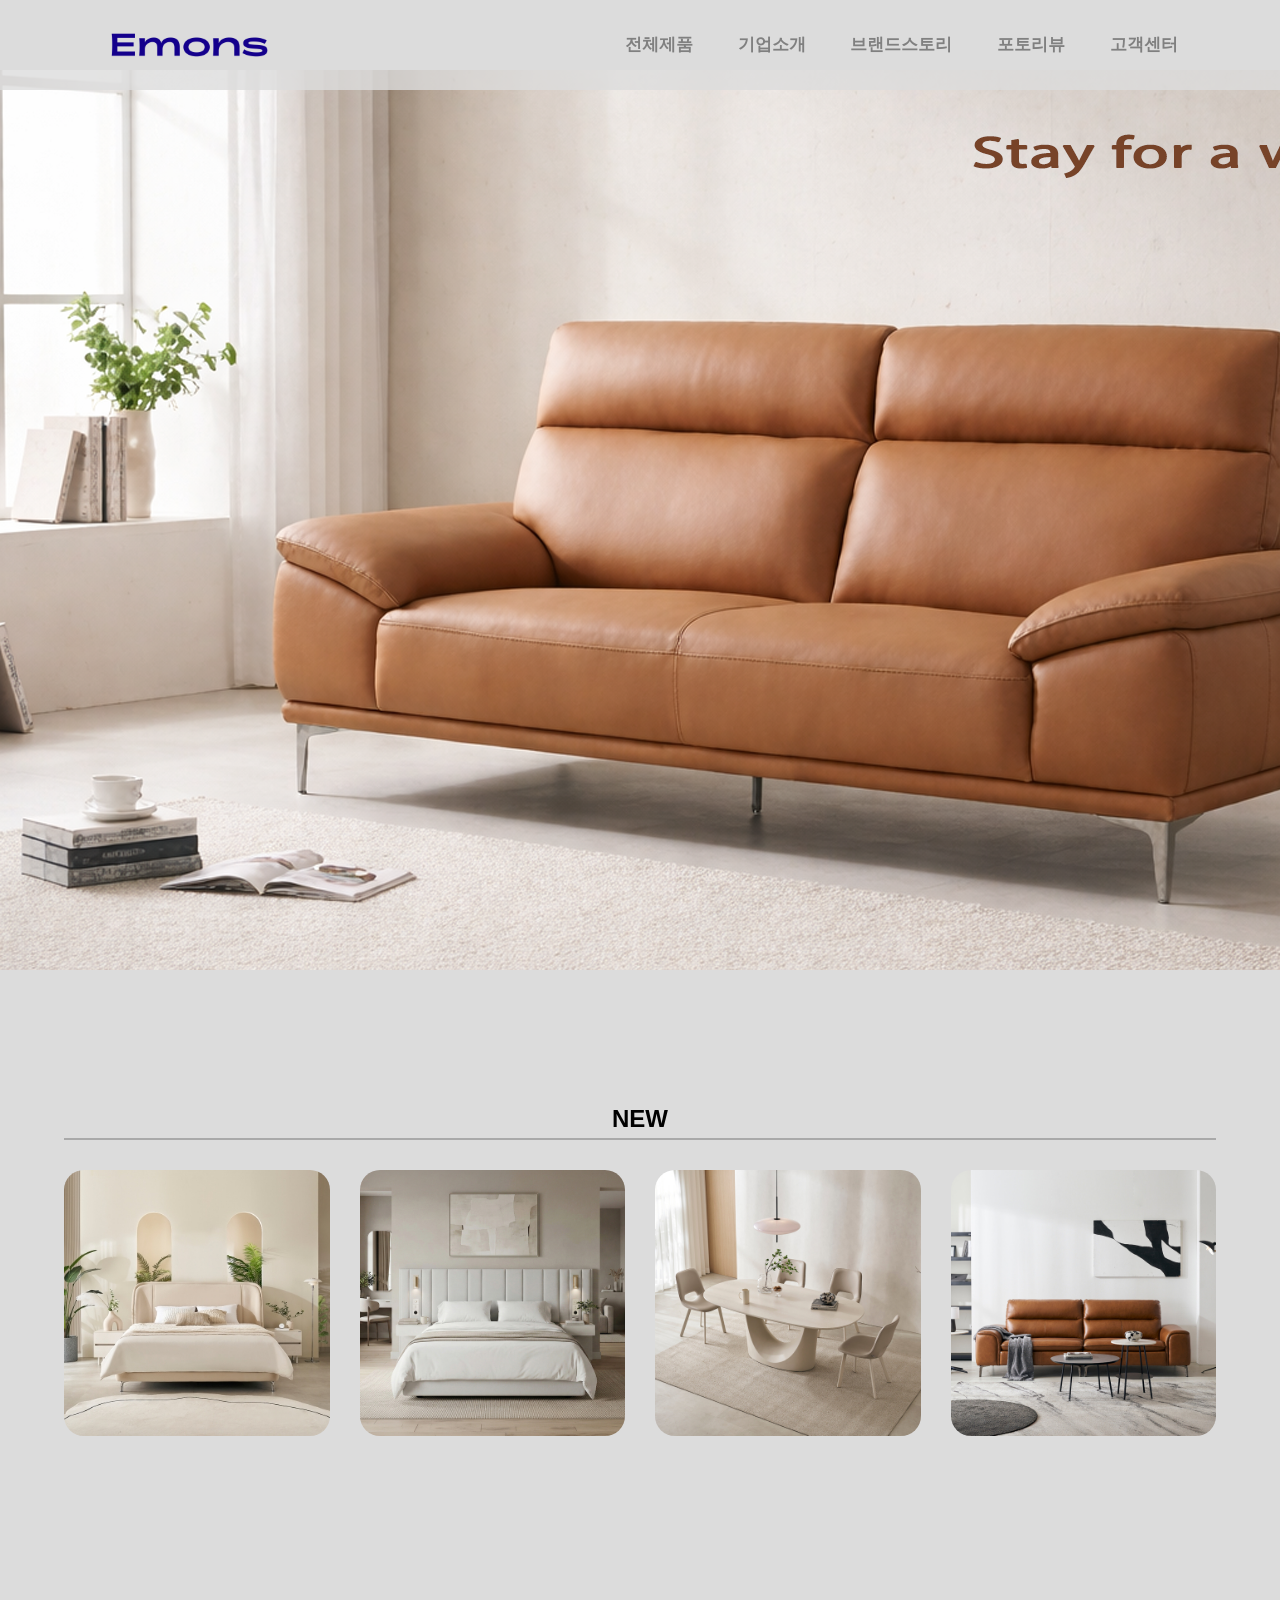
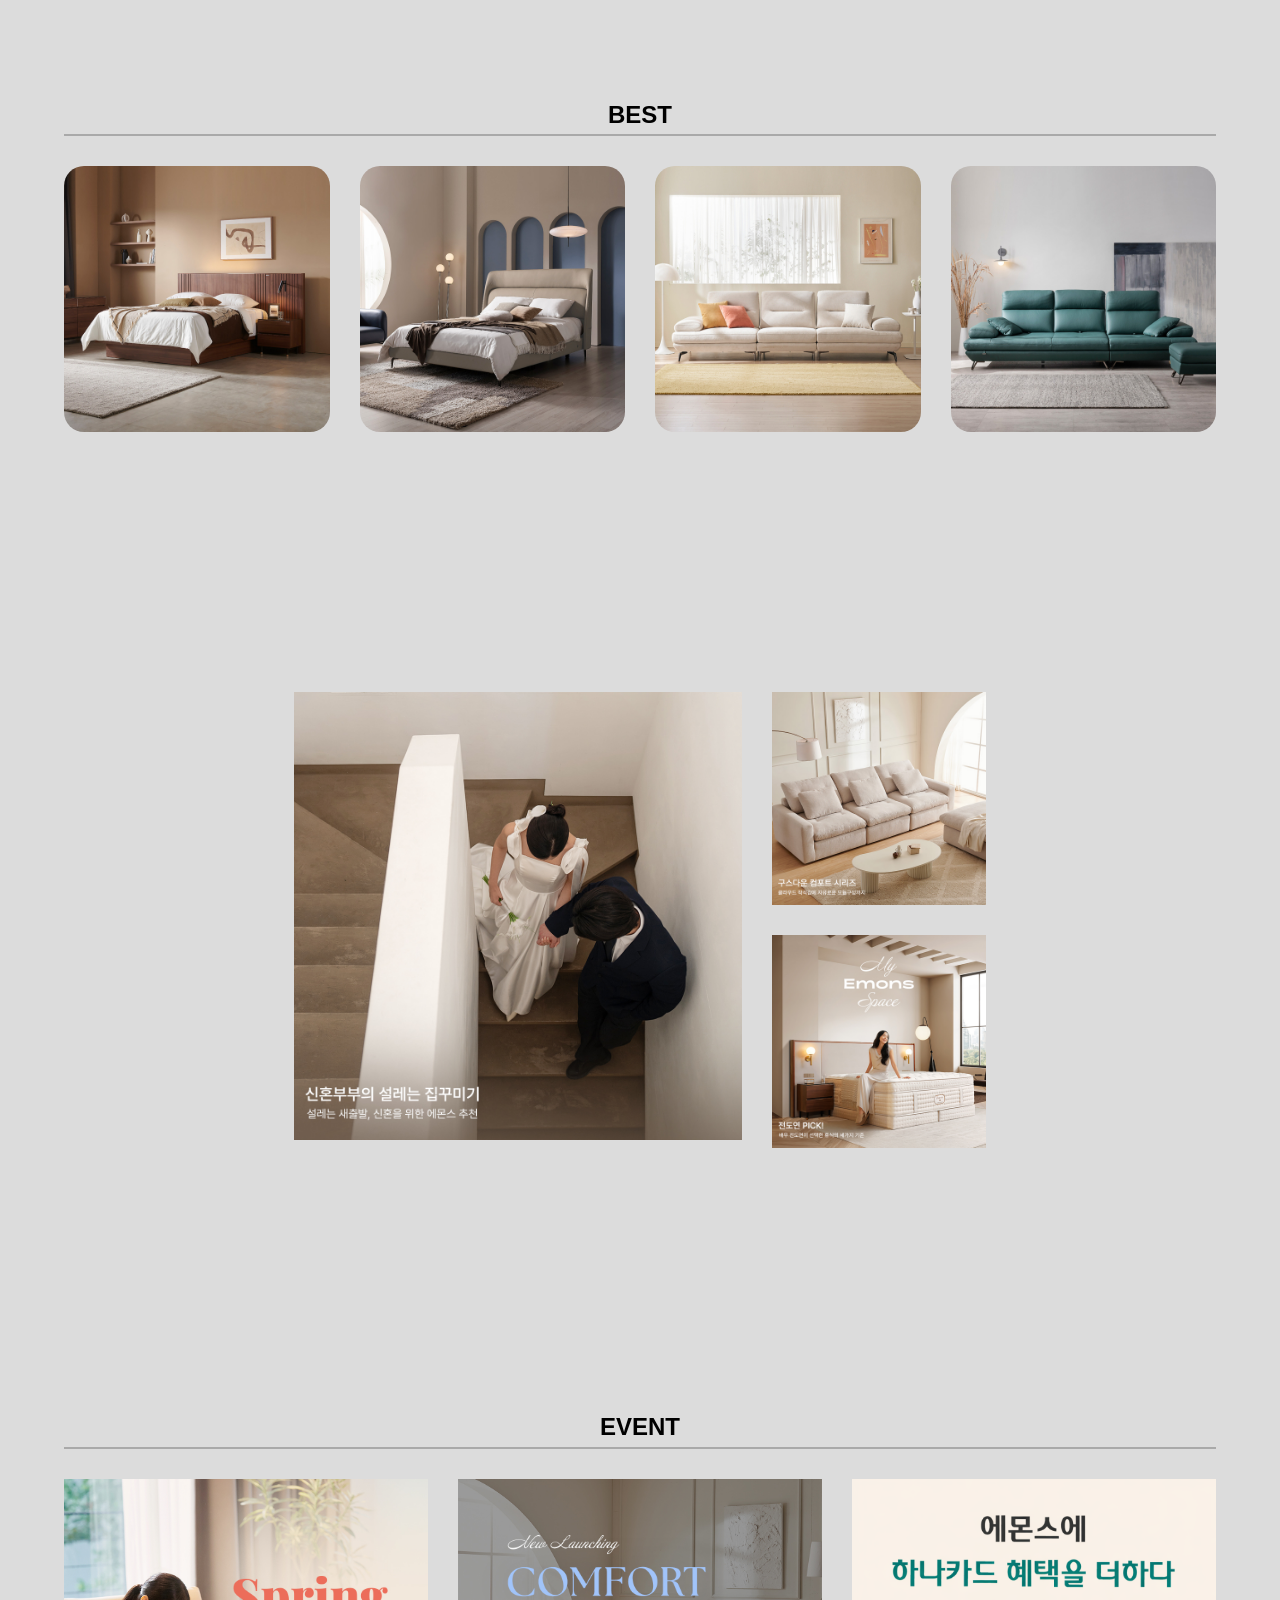
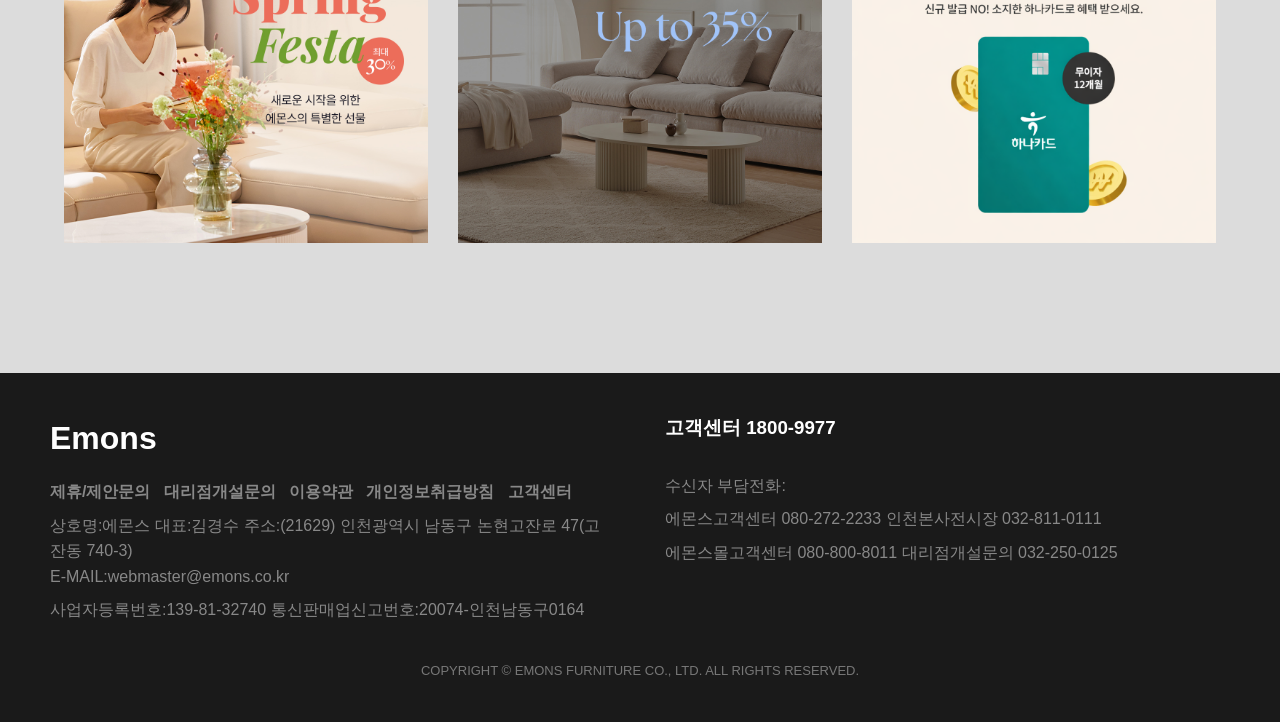
<file: emons/index.html>
<!DOCTYPE html>
<html lang="ko">

<head>
    <meta charset="UTF-8">
    <meta name="viewport" content="width=device-width, initial-scale=1.0">
    <title>index0</title>
    <style>
     *{margin:0; padding:0; box-sizing: border-box;}
     body{background-color:gainsboro; font-family:'Noto Sans KR', sans-serif; /*글꼴 고딕체*/
    color:black; line-height:1.6;} /*줄간격 1.6배수*/
    img{width:100%; display:block;} /*여백 높이 너비 적용*/
    a{text-decoration:none; color:gray}
    header{width:100%; background-color:rgba(220,220,220,0.8); position:fixed; left:0; top:0}
    .logo{margin:50;}
    .logo img{height:70px; width:auto; display:block;}
    .header-inner{display:flex; justify-content:space-between; /*양끝*/
      align-items:center;/*세로*/ padding:10px 8%}
    nav a{margin-left:40px; font-size:17px; font-weight:bold;}
    main{height:100vh; margin-top:70px; background:url(img/main.png) no-repeat center/cover;}
    section{padding:130px 5%;}
    section h1{text-align:center; margin-bottom:30px;
               border-bottom:2px solid darkgray;}
    .new,.best,.event{display:flex; gap:30px;}
    .new-item,.best-item{width:50%;}
    .event-item{width:32%;}
    .new-item img,.best-item img{border-radius:20px;}
    .product-list{display:flex; flex-wrap:wrap; gap:30px;}
    .three{display:flex; gap:30px; width:60%; margin:0 auto;}
    .left{width:105%;}
    .right{width:50%; display:flex; gap:30px; flex-direction:column;}
    footer {
            background: #1a1a1a;
            color: white;
            padding: 40px 50px;
        }

        .footer-content {
            display: flex;
            justify-content: space-between;
            flex-wrap: wrap;
            gap: 50px;
        }

        .footer-item {
            flex: 1;
            min-width: 200px;
        }

        .footer-item h1{
            margin-bottom: 15px;
        }
        .footer-item h3{
            margin-bottom: 30px;
        }

        .footer-item a {
            display: block;
            color: #888;
            text-decoration: none;
            margin-bottom: 8px;
        }

        footer .copy {
            width: 100%;
            text-align: center;
            margin-top: 30px;
            color: #777;
            font-size: 13px;
        }

  </style>
</head>

<body>
  <header>
<div class="header-inner"> <!--큰박스-->
  <div class="logo">
  <a href="index.html"> <!--첫페이지 파일명-->
    <img src="img/logo.png" alt="logo.png">
  </a>
  </div>
  <nav>
    <a href="#">전체제품</a> <a href="#"> 기업소개 </a>
    <a href="#"> 브랜드스토리</a> <a href="#"> 포토리뷰 </a>
    <a href="#"> 고객센터 </a>
  </nav>
  </div>
  </header>
  
<main></main>
<section class="sec1">
  <h1>NEW</h1>
  <div class="new">
    <div class="new-item"><img src="img/new-1.jpg"></div>
    <div class="new-item"><img src="img/new-2.jpg"></div>
    <div class="new-item"><img src="img/new-3.jpg"></div>
    <div class="new-item"><img src="img/new-4.jpg"></div>
  </div>
</section>

<section class="sec2">
  <h1>BEST</h1>
  <div class="best">
    <div class="best-item"><img src="img/best-1.jpg"></div>
    <div class="best-item"><img src="img/best-2.jpg"></div>
    <div class="best-item"><img src="img/best-3.jpg"></div>
    <div class="best-item"><img src="img/best-4.jpg"></div>
  </div>
</section>

<section class="sec3">
<div class="three">
<div class="left"><img src="img/left1.png"></div>
<div class="right">
  <div class="right-box"><img src="img/right1.png"></div>
   <div class="right-box"><img src="img/right2.png"></div>
</div>
</div>  
</section>

<section class="sec4">
<h1>EVENT</h1>
<div class="event">
<div class="event-item"><img src="img/event-1.jpg"></div>
<div class="event-item"><img src="img/event-2.jpg"></div>
<div class="event-item"><img src="img/event-3.png"></div>
</div>
</section>

<footer>
<div class="footer-content">
 <div class="footer-item">
  <h1>Emons</h1>
    <a href="#"><b>제휴/제안문의 &nbsp; 대리점개설문의 &nbsp; 이용약관 &nbsp; 개인정보취급방침 &nbsp; 고객센터</b></a>
    <a href="#">상호명:에몬스  대표:김경수  주소:(21629) 인천광역시 남동구 논현고잔로 47(고잔동 740-3)
    <br>E-MAIL:webmaster@emons.co.kr</a>
    <a href="#">사업자등록번호:139-81-32740  통신판매업신고번호:20074-인천남동구0164</a>
 </div>

 <div class="footer-item">
  <h3>고객센터 1800-9977</h3>
   <a href="#">수신자 부담전화:</a>
   <a href="#">에몬스고객센터 080-272-2233  인천본사전시장 032-811-0111</a>
   <a href="#">에몬스몰고객센터 080-800-8011  대리점개설문의 032-250-0125</a>
 </div>
</div>

 <div class="copy"><p>COPYRIGHT © EMONS FURNITURE CO., LTD. ALL RIGHTS RESERVED.</p></div>
</footer>
</body>
</html>
</file>
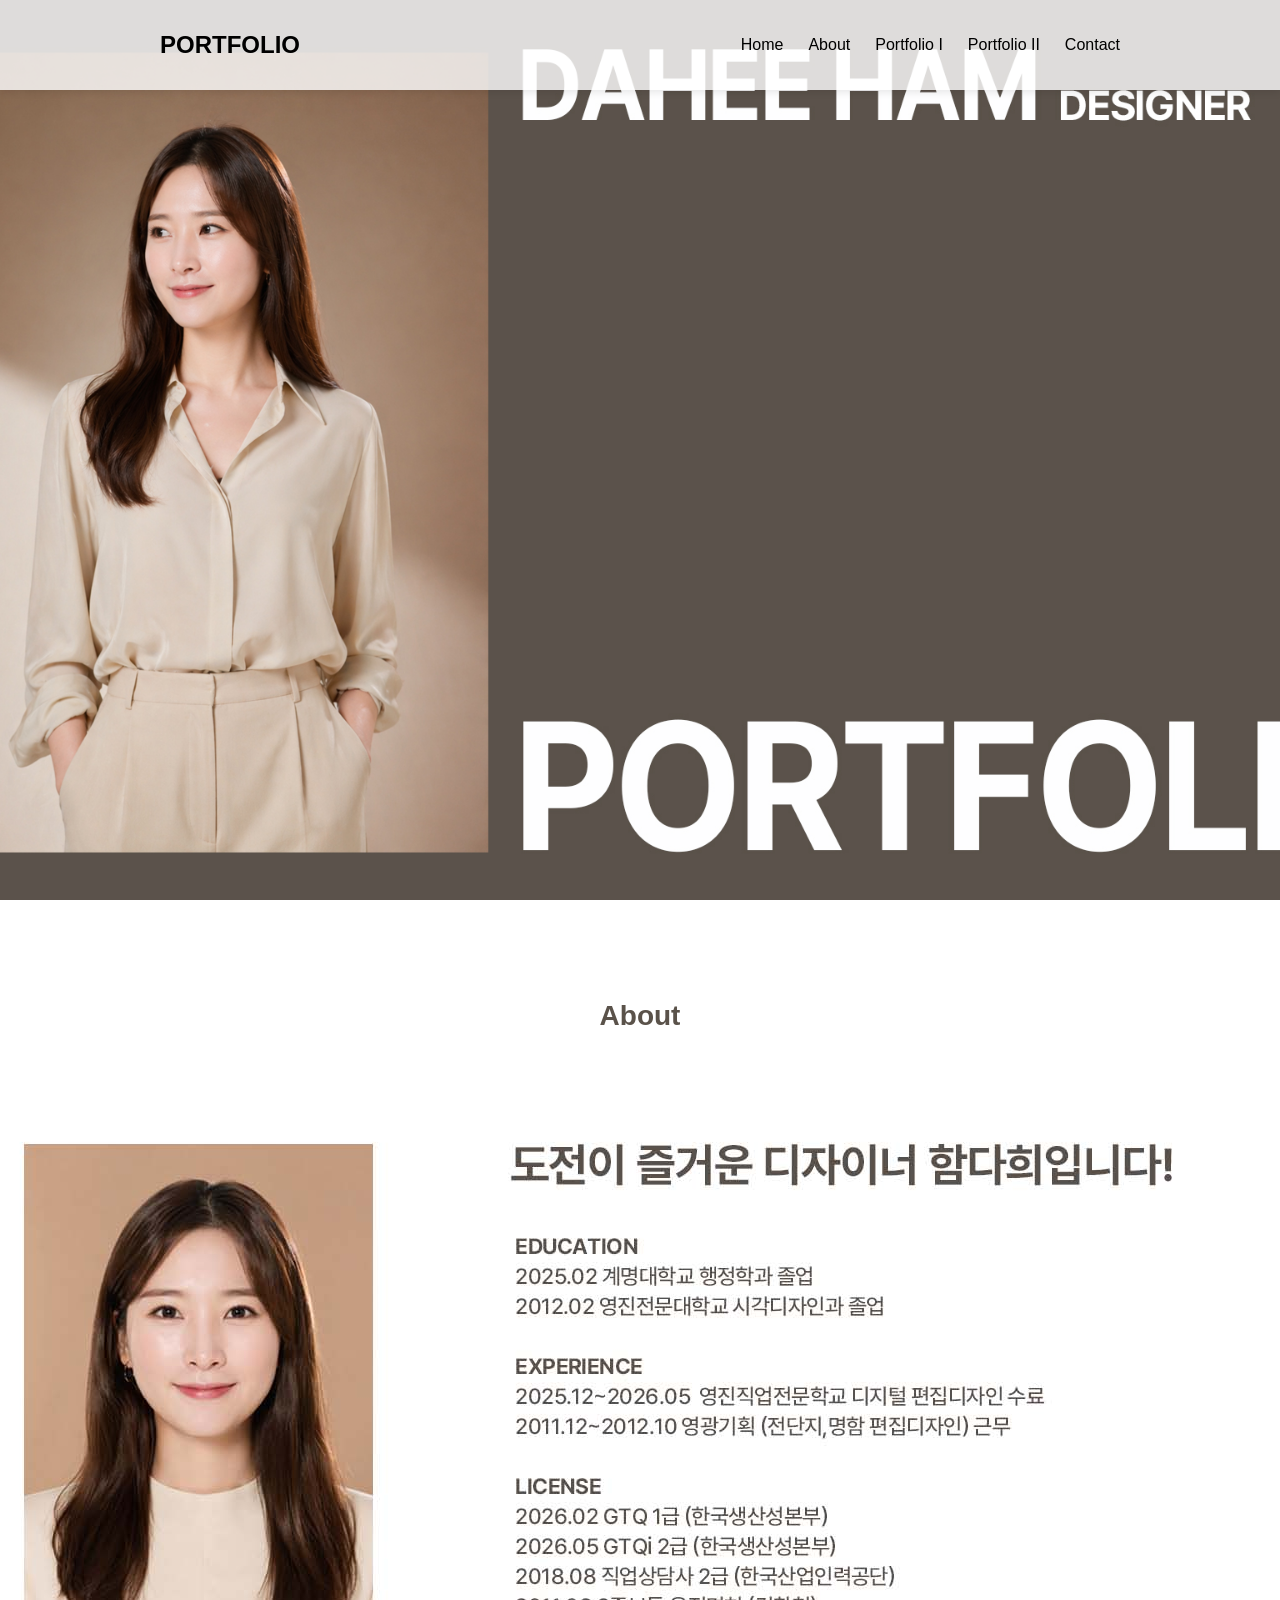
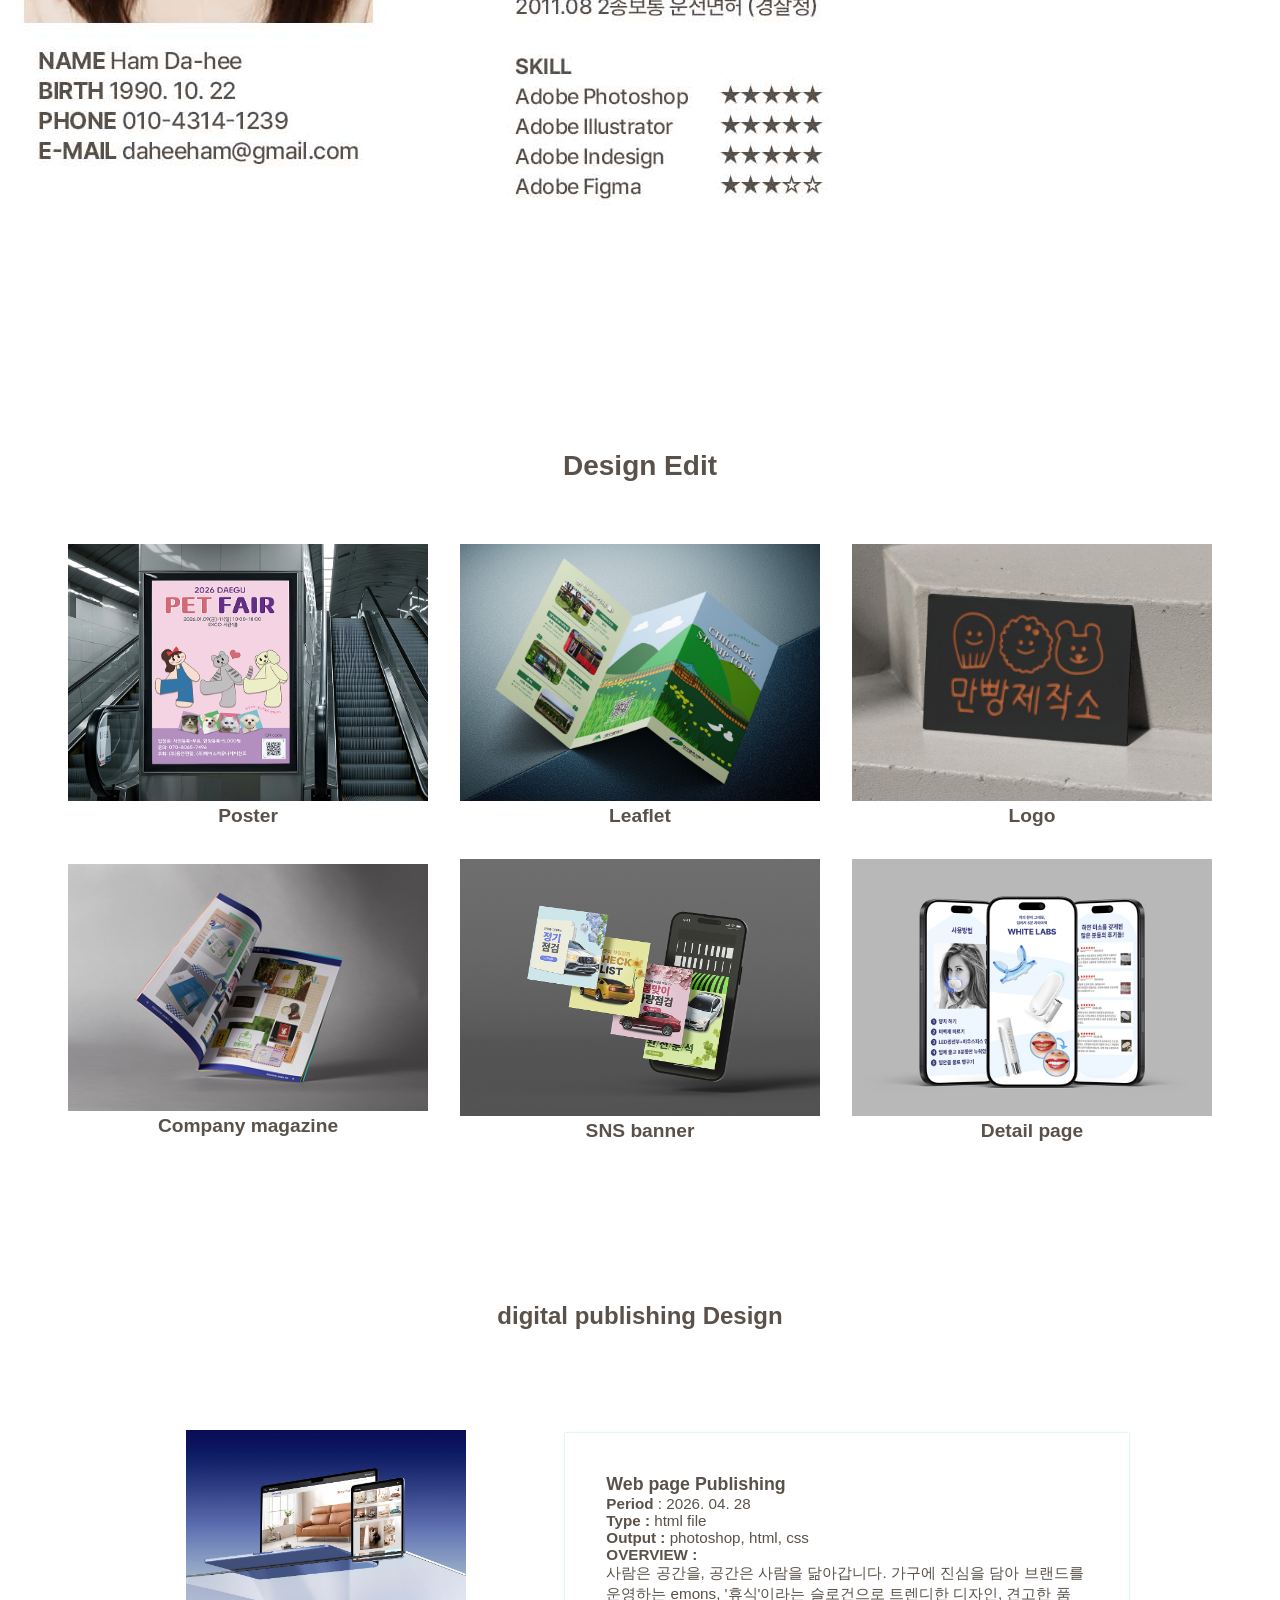
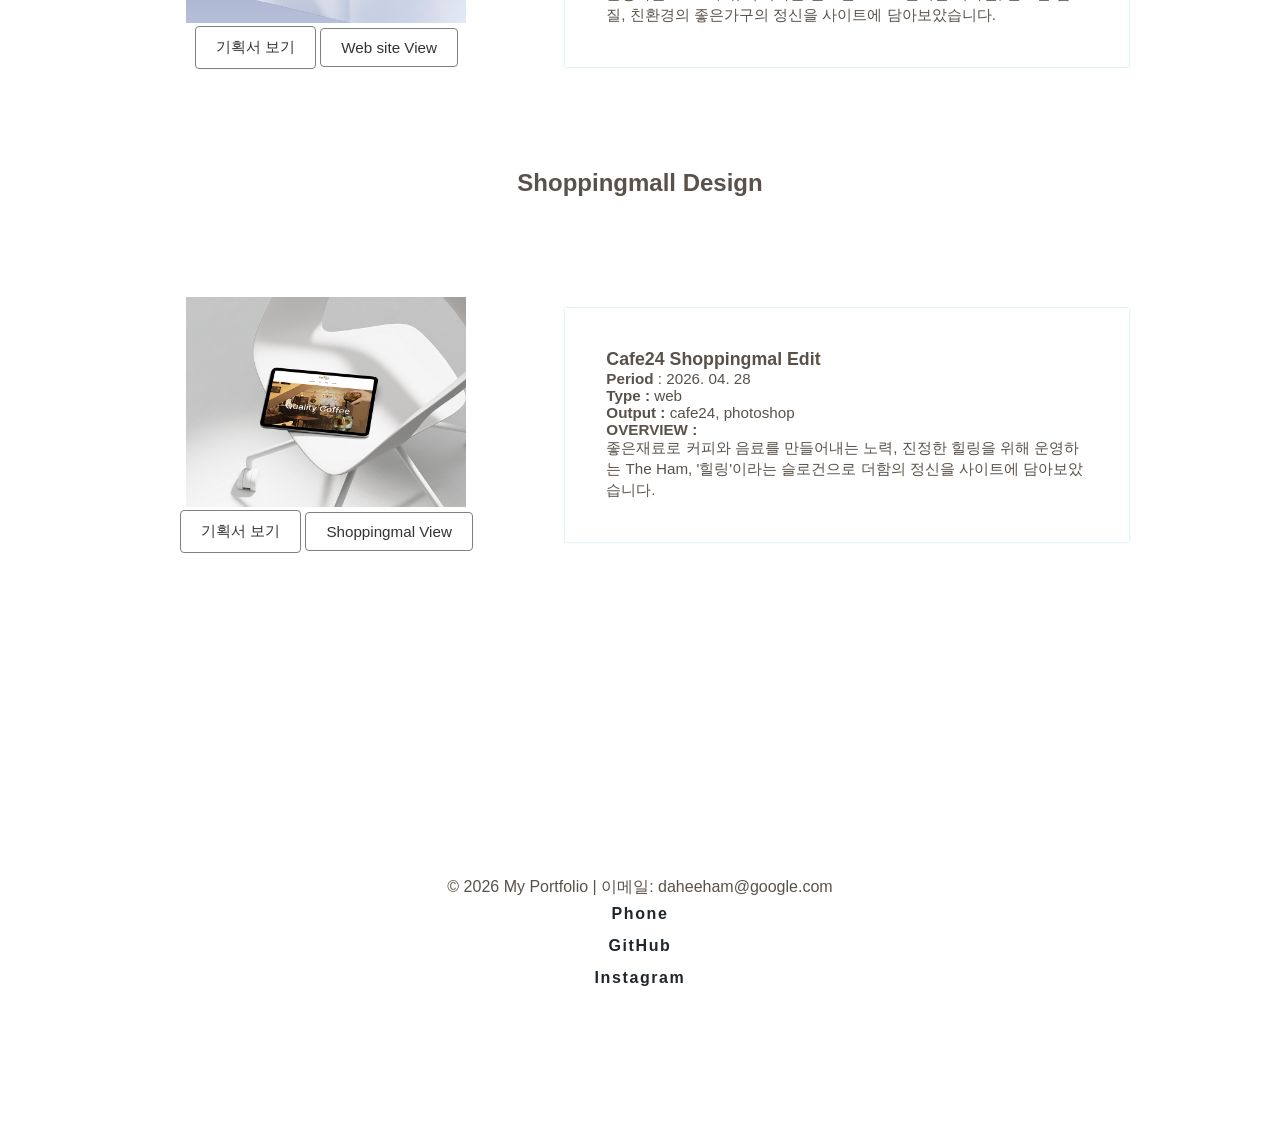
<file: portfolio/index.html>
<!doctype html>
<html lang="ko">
  <head>
    <meta charset="UTF-8" />
    <meta name="viewport" content="width=device-width, initial-scale=1.0" />
    <title> 포트폴리오 </title>
    <link rel="stylesheet" href="style.css">
 </head>
  <body>
    <main id="home">
      <header>
        <div class="head">
          <div class="logo"><a href="#home">PORTFOLIO</a></div>
          <nav>
            <ul>
              <li><a href="#home"> Home </a></li>
              <li><a href="#about"> About </a></li>
              <li><a href="#project1"> Portfolio I</a></li>
              <li><a href="#project2"> Portfolio II</a></li>
              <li><a href="#contact"> Contact </a></li>
            </ul>
          </nav>
        </div>
      </header>
    
    </main>

    <section id="about">
      <h2 class="title">About</h2>
      <div><img src="img/about.jpg" /></div>
    </section>

   <!-- 프로젝트 섹션 -->
  <section id="project1">
    <h2 class="title">Design Edit</h2>
    <div class="gallery">
      <div class="box" onclick="openModal('project1')">
        <img src="img/box1.jpg" alt="프로젝트 1" class="thumbnail">
        <p> Poster </p>
      </div>
      <div class="box" onclick="openModal('project2')">
        <img src="img/box2.jpg" alt="프로젝트 2" class="thumbnail">
        <p> Leaflet </p>
      </div>
      <div class="box" onclick="openModal('project3')">
       <img src="img/box3.jpg" alt="프로젝트 3" class="thumbnail">
       <p> Logo </p>
      </div>
      <div class="box" onclick="openModal('project4')">
        <img src="img/box4.jpg" alt="프로젝트 4" class="thumbnail"> 
         <p> Company magazine </p>
      </div>
      <div class="box" onclick="openModal('project5')">
        <img src="img/box5.jpg" alt="프로젝트 5" class="thumbnail">
         <p> SNS banner </p>
      </div>
      <div class="box" onclick="openModal('project6')">
        <img src="img/box6.jpg" alt="프로젝트 6" class="thumbnail">
         <p> Detail page </p>
      </div>
     </div>
  </section>
  
  <!-- 프로젝트 섹션 2 -->
  <section id="project2">
    <div id="project2-1">
      <h2> digital publishing Design </h2>
      <h3> </h3>
      <div class="web-project">
        <div class="wp-left">
          <img src="img/web1.jpg">
          <p> <a href="digital.pdf" target="_blank" class="btn">  기획서 보기  </a>
              <a href="https://daheeham-create.github.io/emons/index.html" target="_blank" class="btn"> Web site View  </a>
          </p>
        </div>
        <div class="wp-right">
          <h3>Web page Publishing</h3>
          <p> <b> Period </b>: 2026. 04. 28 </p>
          <p> <b> Type :</b> html file </p>
          <p> <b> Output :</b> photoshop, html, css </p>
          <p> <b> OVERVIEW :</b></p>
          <p> 사람은 공간을, 공간은 사람을 닮아갑니다. 가구에 진심을 담아 브랜드를 운영하는 emons,
            '휴식'이라는 슬로건으로 트렌디한 디자인, 견고한 품질, 친환경의 좋은가구의 정신을 사이트에 담아보았습니다.</p>
        </div>
      </div>
    </div>
    <div id="project2-2">
      <h2>Shoppingmall Design</h2>
      <h3> </h3>
      <div class="web-project">
        <div class="wp-left">
          <img src="img/web2.jpg">
          <p> <a href="shoppingmall.pdf" target="_blank" class="btn">  기획서 보기  </a>
              <a href="https://dbgn1990.cafe24.com" target="_blank" class="btn"> Shoppingmal View </a>
          </p>
        </div>
        <div class="wp-right">
          <h3>Cafe24 Shoppingmal Edit </h3>
          <p> <b> Period </b>: 2026. 04. 28 </p>
          <p> <b> Type :</b> web </p>
          <p> <b> Output :</b> cafe24, photoshop </p>
          <p> <b> OVERVIEW :</b></p>
          <p> 좋은재료로 커피와 음료를 만들어내는 노력, 진정한 힐링을 위해 운영하는 The Ham,
            '힐링'이라는 슬로건으로 더함의 정신을 사이트에 담아보았습니다.</p>
        </div>
      </div>
    </div>
  </section>
  
    <!-- 연락처 섹션 -->
    <footer id="contact">
      <p>© 2026 My Portfolio | 이메일: daheeham@google.com</p>
      <ul class="social-links">
        <li><a href="#">Phone</a></li>
        <li><a href="#">GitHub</a></li>
        <li><a href="#">Instagram</a></li>
      </ul>
    </footer>
    
    <!-- 모달 창 -->
    <div id="modal" class="modal" onclick="closeModalOnOutside(event)">
      <div class="modal-content">
        <span class="close" onclick="closeModal()">&times;</span>
        <div id="modal-body"></div>
      </div>
    </div>
    <script src="modal.js"></script>
  </body>
</html>
</file>
<file: portfolio/style.css>
* {
  margin: 0;
  padding: 0;
  box-sizing: border-box;
}

li {
  list-style: none;
}

a {
  color: black;
  text-decoration: none;
}

body,
html {
  height: 100%;
  font-family: "Noto Sans KR", sans-serif;
  color: #5a524a;
}

.wrap {
  width: 1200px;
  margin: 2rem auto;
}

main {
  height: 100%;
  background: url(img/main.jpg) no-repeat center/cover; 
  position: relative;
}

header {
  width: 100%;
  background: rgba(255, 255, 255, 0.8);
  padding: 1.2rem;
  position: fixed;
  box-shadow: 0 2px 8px rgba(0, 0, 0, 0.1);
  z-index: 999;
}

.head {
  width: 1000px;
  margin: 0 auto;
  padding: 12px 20px;
  display: flex;
  justify-content: space-between;
  align-items: center;
}

.logo {
  font-size: 24px;
  font-weight: 700;
}

.head nav ul {
  display: flex;
  gap: 25px;
}

.head nav ul li a {
  font-weight: 500;
  font-size: 16px;
}

.head nav ul li a:hover {
  color:#4CAF50;
}

.hero {
  position: absolute;
  top: 70%;
  left: 50%;
  transform: translateX(-50%);
  text-align: center;
}

section {
  min-height: 100vh; 
  height: auto;       /* 자동으로 콘텐츠에 맞게 */
  padding: 6rem 0;  
  margin: 0 auto;
  display: flex;
  flex-direction: column;
  justify-content: center;
  align-items: center;
  scroll-margin-top: 80px;
}

.title {
  font-size: 28px;
  color: #5a524a;
  margin-bottom: 30px;
}

#about {
  background-color: white;
  padding: 100px 0;
  text-align: center;
}

/* 프로젝트 섹션 */
.gallery {
  max-width:1200px;
  margin:0 auto;
  display: flex;
  justify-content: center;
  align-items: center;
  gap: 2rem;
  flex-wrap: wrap;
  text-align: center;
  padding: 2rem 0;
  position: relative;
}

.box {
  width: 30%; 
  cursor: pointer;
 }

.box img {
  width: 100%;
  object-fit: cover;
 }

.box p{
  font-weight:bold;
  font-size:1.2rem;
}

.thumbnail:hover {
  transform: scale(1.03);
  box-shadow:0 0 10px gray;
}

/* 프로젝트2 웹포플 */
#project2 {
 padding-top: 2rem;
}
#project2 h2{text-align: center;}
.web-project {
  margin:100px auto;
  width: 80%;
  display: flex;
  gap: 4rem;
  flex-wrap: wrap;
  justify-content: center;
  align-items: center;
  font-size: 0.95rem;
}

.wp-left {
  width: 33%;
  min-width: 350px;
  text-align: center;
}

.wp-left a {
  display: inline-block;
  vertical-align: middle;
}

.btn {
  display: inline-block;
  padding: 10px 20px;
  border:1px solid gray;
  color:#333;
  text-decoration: none;
  border-radius: 4px;
}

.wp-right {
  border-radius: 0px;
  min-width: 400px;
  text-align: left;
  width: 55%;
  box-shadow: 0 0 2px lightblue;
  padding: 4%;
}

.wp-left img {
  width: 80%;
  object-fit: cover;
}

#contact {
  text-align: center;
  padding: 8rem 0;
  position: relative; /* 겹침 방지 */
  z-index: 1;
}

#contact li {
  list-style-type: none;
  line-height: 2rem;
}

#contact li a {
  text-decoration: none;
  color: #1e272e;
  font-weight: 600;
  letter-spacing: 0.1rem;
}

#contact li a:hover {
  color:#4CAF50;
  text-shadow: 0 0 3px rgb(229, 248, 193);
}

/* 모달 스타일 */
.modal {
  display: none;
  position: fixed;
  z-index: 10000;
  left: 0;
  top: 0;
  width: 100%;
  height: 100%;
  background-color: rgba(0, 0, 0, 0.85);
  animation: fadeIn 0.3s;
}

.modal.active {
  display: flex;
  justify-content: center;
  align-items: center;
}

.modal-content {
  background-color: white;
  padding: 30px;
  border-radius: 15px;
  max-width: 1200px;
  width: 90%;
  max-height: 90vh;
  overflow-y: auto;
  position: relative;
  animation: slideIn 0.3s;
}

.close {
  position: fixed;
  top:30px;
  right:14%;
  font-size: 35px;
  font-weight: bold;
  background-color: white;
  border-radius: 5px;
  color:black;
  cursor: pointer;
  transition: color 0.3s;
  line-height: 1;
  z-index: 10001;
}

.close:hover {
  color: #000;
}

.modal-content img {
  width: 100%;
  height: auto;
  border-radius: 10px;
  margin-bottom: 20px;
}

.modal-content h2 {
  margin-bottom: 15px;
  color: #333;
  font-size: 24px;
}

.modal-content p {
  line-height: 1.8;
  color: #666;
  font-size: 16px;
}

@keyframes fadeIn {
  from { opacity: 0; }
  to { opacity: 1; }
}

@keyframes slideIn {
  from { 
    transform: translateY(-50px);
    opacity: 0;
  }
  to { 
    transform: translateY(0);
    opacity: 1;
  }
}
</file>
